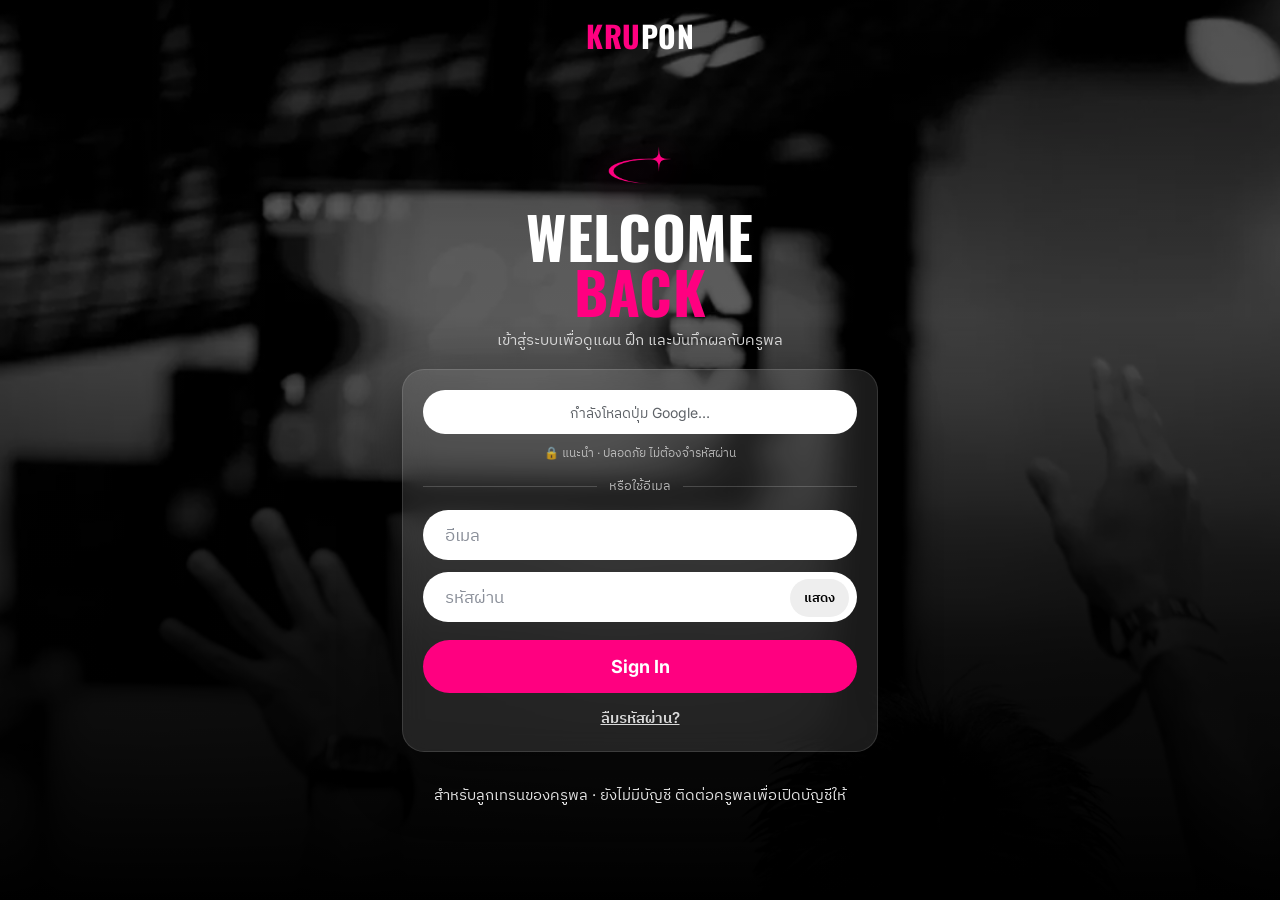
<file: index.html>
<!DOCTYPE html>
<html lang="th">
<head>
  <meta charset="utf-8">
  <title>Coach Pon — Build your momentum</title>
  <meta name="viewport" content="width=device-width, initial-scale=1, viewport-fit=cover">
  <meta name="description" content="แอปฝึกสำหรับลูกเทรนครูพล: โปรแกรมฝึก ตัวจับเวลา และผลวัดร่างกาย Before / After">
  <meta name="theme-color" content="#000000">
  <link rel="apple-touch-icon" href="icons/apple-touch-icon.png">
  <meta name="apple-mobile-web-app-capable" content="yes">
  <meta name="mobile-web-app-capable" content="yes">
  <meta name="apple-mobile-web-app-title" content="Coach Pon">
  <meta name="apple-mobile-web-app-status-bar-style" content="black-translucent">
  <link rel="manifest" href="manifest.webmanifest">
  <link rel="icon" type="image/png" sizes="32x32" href="icons/favicon-32.png">
  <meta property="og:title" content="Coach Pon — Build your momentum">
  <meta property="og:description" content="โปรแกรมฝึก ตัวจับเวลา และผลวัดร่างกาย สำหรับลูกเทรนครูพล">
  <meta property="og:type" content="website">
  <meta property="og:url" content="https://aoponpol-lgtm.github.io/coach-pon/">
  <meta property="og:image" content="https://aoponpol-lgtm.github.io/coach-pon/img/bg.jpg">
  <meta name="twitter:card" content="summary_large_image">
  <link rel="preload" href="img/bg.webp" as="image" type="image/webp">
  <link rel="preload" href="fonts/Inter-var.woff2" as="font" type="font/woff2" crossorigin>
  <link rel="preconnect" href="https://fonts.googleapis.com">
  <link href="https://fonts.googleapis.com/css2?family=Oswald:wght@600;700&family=Kanit:wght@400;500;600;700&family=IBM+Plex+Sans+Thai:wght@400;600;700&display=swap" rel="stylesheet">
  <link rel="stylesheet" href="start.css?v=3">
</head>
<body>
  <div class="bg" id="bg"></div>
  <main id="start"></main>
  <div id="app" hidden></div>

  <script src="config.js"></script>
  <script src="calc.js?v=2"></script>
  <script src="share.js?v=1"></script>
  <script src="start.js?v=6"></script>
  <script src="https://accounts.google.com/gsi/client" async onload="cpInitGoogle()"></script>
</body>
</html>
</file>
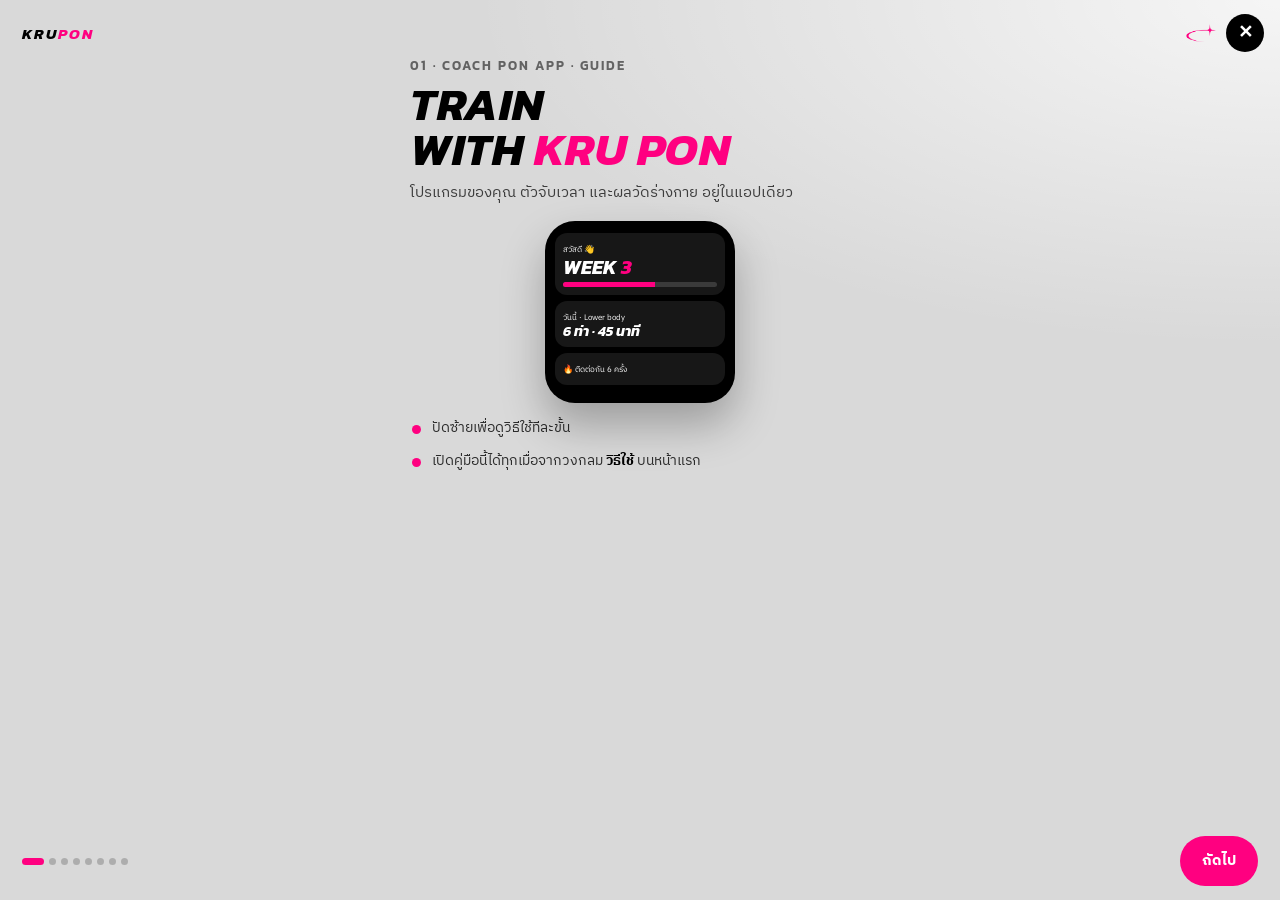
<file: guide.html>
<!DOCTYPE html>
<html lang="th">
<head>
  <meta charset="utf-8">
  <title>Coach Pon Guide</title>
  <meta name="viewport" content="width=device-width, initial-scale=1, viewport-fit=cover">
  <meta name="description" content="วิธีใช้แอป Coach Pon: โปรแกรมฝึก ตัวจับเวลาเสียงครูพล ผลวัดร่างกาย Before / After และอีเมลเตือนฝึก">
  <meta name="theme-color" content="#d9d9d9">
  <link rel="icon" type="image/png" sizes="32x32" href="icons/favicon-32.png">
  <link rel="preconnect" href="https://fonts.googleapis.com">
  <link href="https://fonts.googleapis.com/css2?family=IBM+Plex+Sans+Thai:wght@400;500;600;700&family=Kanit:ital,wght@0,500;0,600;0,700;1,700&display=swap" rel="stylesheet">
  <style>
    /* สร้างจาก apps-script/App.html (ส่วน GUIDE) — แก้ที่ App.html แล้วสร้างไฟล์นี้ใหม่ */
    :root { --hot: #ff0080; --head: 'Kanit', 'IBM Plex Sans Thai', -apple-system, sans-serif; }
    * { box-sizing: border-box; -webkit-tap-highlight-color: transparent; }
    html, body { margin: 0; background: #d9d9d9; color: #000; font: 15px/1.6 'IBM Plex Sans Thai', -apple-system, sans-serif; -webkit-font-smoothing: antialiased; }
    button { font: inherit; font-weight: 700; border: 0; border-radius: 999px; padding: 13px 22px; cursor: pointer; }
    .btn { background: var(--hot); color: #fff; }
    .btn.soft { background: transparent; }
    .btn.block { width: 100%; }
    /* ---------- คู่มือการใช้งาน (สไลด์เต็มจอ โทนเทาอ่อนแบบนิตยสาร) ---------- */
    .guide { position: fixed; inset: 0; z-index: 70; background: #d9d9d9; color: #000; display: flex; flex-direction: column; }
    .g-track { flex: 1; display: flex; overflow-x: auto; scroll-snap-type: x mandatory; scrollbar-width: none; }
    .g-track::-webkit-scrollbar { display: none; }
    .g-slide { flex: none; width: 100%; scroll-snap-align: start; overflow-y: auto; padding: calc(56px + env(safe-area-inset-top)) 26px 24px;
      background: radial-gradient(90% 60% at 100% 0%, rgba(255,255,255,.75), rgba(255,255,255,0) 70%), #d9d9d9; }
    .g-in { max-width: 460px; margin: 0 auto; }
    .g-top { position: absolute; top: calc(14px + env(safe-area-inset-top)); left: 22px; right: 16px; display: flex; align-items: center; gap: 10px; z-index: 2; }
    .g-top b { font: italic 700 15px var(--head); letter-spacing: 2px; flex: 1; }
    .g-top b span { color: var(--hot); }
    .g-top img { width: 30px; height: 30px; object-fit: contain; }
    .g-top button { width: 38px; height: 38px; padding: 0; background: #000; color: #fff; font-size: 18px; }
    .g-kick { font: 600 13px var(--head); letter-spacing: 2px; text-transform: uppercase; color: rgba(0,0,0,.55); }
    .g-h { font: italic 700 46px/0.98 var(--head); text-transform: uppercase; margin: 6px 0 10px; letter-spacing: .5px; }
    .g-h span { color: var(--hot); }
    .g-p { color: rgba(0,0,0,.72); margin: 0 0 16px; }
    .g-list { list-style: none; padding: 0; margin: 14px 0 0; }
    .g-list li { position: relative; padding: 0 0 10px 22px; color: rgba(0,0,0,.8); font-size: 14px; }
    .g-list li::before { content: ''; position: absolute; left: 2px; top: 8px; width: 9px; height: 9px; border-radius: 50%; background: var(--hot); }
    .g-list b { color: #000; }
    .g-grid { display: grid; grid-template-columns: 1fr 1fr; gap: 10px; }
    .g-tile { background: #fff; border-radius: 18px; padding: 14px; box-shadow: 0 8px 22px rgba(0,0,0,.08); }
    .g-tile i { font-style: normal; font-size: 24px; }
    .g-tile b { display: block; font: 700 16px var(--head); text-transform: uppercase; margin-top: 4px; }
    .g-tile small { color: rgba(0,0,0,.6); font-size: 12px; line-height: 1.4; display: block; }
    .g-steps { counter-reset: s; }
    .g-step { display: flex; gap: 14px; align-items: flex-start; background: #fff; border-radius: 18px; padding: 14px; margin-bottom: 10px; box-shadow: 0 8px 22px rgba(0,0,0,.07); }
    .g-step::before { counter-increment: s; content: counter(s); flex: none; width: 34px; height: 34px; border-radius: 50%; background: #000; color: #fff; display: grid; place-items: center; font: 700 16px var(--head); }
    .g-step b { display: block; }
    .g-step small { color: rgba(0,0,0,.62); }
    .g-phone { width: 190px; margin: 4px auto 6px; background: #000; border-radius: 30px; padding: 12px 10px; box-shadow: 0 22px 44px rgba(0,0,0,.28); color: #fff; font-size: 10px; }
    .g-phone .gp { background: rgba(255,255,255,.09); border-radius: 12px; padding: 8px; margin-bottom: 6px; }
    .g-phone .gp b { font: italic 700 20px/1 var(--head); display: block; }
    .g-phone .gp b span, .g-phone .pk { color: var(--hot); }
    .g-phone .gbar { height: 5px; border-radius: 9px; background: rgba(255,255,255,.15); margin-top: 5px; overflow: hidden; }
    .g-phone .gbar i { display: block; height: 100%; background: var(--hot); }
    .g-phone .gks { display: grid; grid-template-columns: repeat(7, 1fr); gap: 3px; }
    .g-phone .gks span { aspect-ratio: 1; border-radius: 6px; background: rgba(255,255,255,.12); display: grid; place-items: center; font-weight: 700; }
    .g-phone .gks span.on { background: var(--hot); }
    .g-phone .gimg { height: 64px; border-radius: 10px; background: radial-gradient(circle at 35% 40%, #f7c873 0 18%, transparent 19%), radial-gradient(circle at 65% 55%, #8bc34a 0 16%, transparent 17%), radial-gradient(circle at 50% 50%, #fff 0 38%, #333 39%); }
    .g-check { display: flex; gap: 12px; align-items: center; background: #fff; border-radius: 16px; padding: 12px 14px; margin-bottom: 8px; font-weight: 500; width: 100%; text-align: left; color: #000; }
    .g-check i { flex: none; width: 26px; height: 26px; border-radius: 50%; box-shadow: inset 0 0 0 2px rgba(0,0,0,.2); display: grid; place-items: center; font-style: normal; color: #fff; font-size: 14px; }
    .g-check.on i { background: var(--hot); box-shadow: none; }
    .g-foot { display: flex; align-items: center; gap: 12px; padding: 12px 22px calc(14px + env(safe-area-inset-bottom)); background: #d9d9d9; }
    .g-dots { flex: 1; display: flex; gap: 5px; flex-wrap: wrap; }
    .g-dots i { width: 7px; height: 7px; border-radius: 9px; background: rgba(0,0,0,.2); transition: width .2s; }
    .g-dots i.on { width: 22px; background: var(--hot); }
    .g-foot .btn.soft { color: #000; box-shadow: inset 0 0 0 1.5px rgba(0,0,0,.25); }

  </style>
</head>
<body>
  <script>
    const $ = (sel) => document.querySelector(sel);
    /* GUIDE-START: สไลด์คู่มือ (ใช้ร่วมกับหน้าเว็บ guide.html) */
    const G_LOGO = ['https:', '', 'aoponpol-lgtm.github.io', 'coach-pon', 'img', 'logo-pink.png'].join('/');
    const G_SITE = 'aoponpol-lgtm.github.io/coach-pon';
    const gPhone = (inner) => `<div class="g-phone">${inner}</div>`;
    const GUIDE = [
      { k: 'Coach Pon App · Guide', h: 'Train<br>with <span>Kru Pon</span>', p: 'โปรแกรมของคุณ ตัวจับเวลา และผลวัดร่างกาย อยู่ในแอปเดียว',
        v: gPhone(`<div class="gp"><small>สวัสดี 👋</small><b>WEEK <span>3</span></b><div class="gbar"><i style="width:60%"></i></div></div>
          <div class="gp"><small>วันนี้ · Lower body</small><b style="font-size:14px">6 ท่า · 45 นาที</b></div>
          <div class="gp"><small>🔥 ติดต่อกัน 6 ครั้ง</small></div>`),
        list: ['ปัดซ้ายเพื่อดูวิธีใช้ทีละขั้น', 'เปิดคู่มือนี้ได้ทุกเมื่อจากวงกลม <b>วิธีใช้</b> บนหน้าแรก'] },
      { k: 'What\'s inside', h: 'All in<br>one <span>place</span>', p: 'ทุกอย่างที่ช่วยให้คุณฝึกตามแผนได้จริง',
        v: `<div class="g-grid">
          <div class="g-tile"><i>🏋️</i><b>Program</b><small>วันฝึก ท่า เซต ครั้ง จากครูพล</small></div>
          <div class="g-tile"><i>⏱</i><b>Timer</b><small>จับเวลาพร้อมเสียงครูพล</small></div>
          <div class="g-tile"><i>📊</i><b>Before / After</b><small>ผลวัดร่างกายก่อน-หลัง</small></div>
          <div class="g-tile"><i>✉️</i><b>Reminder</b><small>อีเมลเตือนก่อนวันฝึก</small></div></div>` },
      { k: 'Getting started', h: 'How to<br><span>start</span>', p: 'ครูพลเปิดบัญชีให้ คุณแค่เข้าสู่ระบบ',
        v: `<div class="g-steps">
          <div class="g-step"><div><b>เปิดเว็บ</b><small>${G_SITE}</small></div></div>
          <div class="g-step"><div><b>Sign in</b><small>ด้วย Google (อีเมลที่ให้ครูพลไว้) หรืออีเมล + รหัสผ่าน</small></div></div>
          <div class="g-step"><div><b>เข้าได้เลยครั้งต่อไป</b><small>ระบบจำการเข้าสู่ระบบไว้ 30 วัน</small></div></div></div>` },
      { k: 'Install', h: 'Add to<br>home <span>screen</span>', p: 'ใช้เหมือนแอปจริง เปิดเร็ว ไม่ต้องค้นหาเว็บ',
        v: `<div class="g-steps">
          <div class="g-step"><div><b>iPhone (Safari)</b><small>กดปุ่มแชร์ ⬆︎ → "เพิ่มไปยังหน้าจอโฮม" → เพิ่ม</small></div></div>
          <div class="g-step"><div><b>Android (Chrome)</b><small>กด ⋮ มุมขวาบน → "เพิ่มลงในหน้าจอหลัก"</small></div></div>
          <div class="g-step"><div><b>เปิดจากไอคอน Coach Pon</b><small>ระบบจำการเข้าสู่ระบบไว้ 30 วัน</small></div></div></div>` },
      { k: 'Training', h: 'Workout<br>+ <span>timer</span>', p: 'ทุกวันฝึกมีท่า เซต ครั้ง และเวลาพัก พร้อมคำอธิบาย',
        v: gPhone(`<div class="gp"><small>A · ต้องทำ</small><b style="font-size:14px">Hip Thrust</b>3 × 10 · RPE 7 <span class="pk">⏱ 90 วิ</span></div>
          <div class="gp" style="text-align:center"><b>01:30</b><small>พักก่อน 😮‍💨</small></div>`),
        list: ['กด <b>⏱</b> ข้างท่าเพื่อจับเวลาพักเต็มจอ หรือใช้แท็บ <b>จับเวลา</b> แบบ interval', 'มีเสียงครูพลบอกเริ่ม/พัก/หมดเวลา (เปิดเสียงเครื่องไว้)', 'กรอกน้ำหนัก/ครั้งที่ทำได้ แล้วกด <b>จบการฝึก</b> ครูพลจะเห็นและปรับโปรแกรมให้'] },
      { k: 'Progress', h: 'Before<br>/ <span>after</span>', p: 'ครูพลบันทึกผลวัดร่างกายจากเครื่องให้ทุกครั้งที่วัด',
        v: gPhone(`<div class="gp"><small>ไขมัน %</small><b style="font-size:15px">28.4 → <span>24.9</span></b></div>
          <div class="gp"><small>กล้ามเนื้อ (กก.)</small><b style="font-size:15px">24.1 → <span>25.6</span></b></div>
          <div class="gp"><small>แขน · ลำตัว · ขา</small><div class="gbar"><i style="width:96%"></i></div></div>`),
        list: ['แท็บ <b>ความคืบหน้า</b> → เทียบครั้งแรกกับครั้งล่าสุด หรือเลือกครั้งที่อยากเทียบ', 'ดูกล้ามเนื้อ/ไขมันแยกแขน ลำตัว ขา และรูปผลวัดจากเครื่อง', 'บันทึกน้ำหนักเองได้ระหว่างรอวัดครั้งถัดไป'] },
      { k: 'Reminder', h: 'Stay on<br><span>track</span>', p: 'ครูพลส่งอีเมลช่วยให้ฝึกตามแผน',
        v: `<div class="g-steps">
          <div class="g-step"><div><b>คืนก่อนวันฝึก</b><small>พรุ่งนี้ฝึกอะไร กี่ท่า</small></div></div>
          <div class="g-step"><div><b>ถ้าลืมบันทึก</b><small>เช้าวันถัดไปจะมีอีเมลชวนกลับมาบันทึกผล</small></div></div>
          <div class="g-step"><div><b>ทุกวันจันทร์</b><small>สรุปสัปดาห์ที่แล้ว + โปรแกรมสัปดาห์นี้</small></div></div></div>`,
        list: ['ถ้าไม่เจอ ลองดูในโฟลเดอร์ Promotions / Spam แล้วกด "ไม่ใช่สแปม"'] },
      { k: 'Ready', h: 'You\'re<br>all <span>set</span>', p: 'เช็กลิสต์เริ่มต้น แตะเพื่อติ๊ก', check: true },
    ];
    let GI = 0;
    function guideChecklist() {
      if (typeof appChecklist === 'function') return appChecklist();
      return [['เข้าสู่ระบบด้วยบัญชีของคุณ', true], ['เพิ่มไอคอนบนหน้าจอ', false], ['เปิดเสียงเครื่องสำหรับตัวจับเวลา', false], ['ฝึกและบันทึกผลวันแรก', false]];
    }
    function openGuide(start, onDone) {
      closeGuide();
      const el = document.createElement('div');
      el.className = 'guide';
      el.id = 'guide';
      const checks = guideChecklist();
      el.innerHTML = `<div class="g-top"><b>KRU<span>PON</span></b><img src="${G_LOGO}" alt=""><button aria-label="ปิด" onclick="closeGuide()">✕</button></div>
        <div class="g-track" id="g-track">${GUIDE.map((g, i) => `<section class="g-slide"><div class="g-in">
          <div class="g-kick">${String(i + 1).padStart(2, '0')} · ${g.k}</div>
          <div class="g-h">${g.h}</div><p class="g-p">${g.p}</p>
          ${g.v || ''}
          ${g.list ? `<ul class="g-list">${g.list.map((x) => `<li>${x}</li>`).join('')}</ul>` : ''}
          ${g.check ? checks.map((c) => `<button class="g-check ${c[1] ? 'on' : ''}" onclick="this.classList.toggle('on')"><i>✓</i>${c[0]}</button>`).join('')
            + '<button class="btn block" style="margin-top:14px;font:italic 700 20px var(--head);letter-spacing:1px" onclick="closeGuide(true)">START NOW →</button>' : ''}
        </div></section>`).join('')}</div>
        <div class="g-foot"><div class="g-dots" id="g-dots">${GUIDE.map((_, i) => `<i data-i="${i}"></i>`).join('')}</div>
          <button class="btn soft" id="g-prev">‹</button><button class="btn" id="g-next">ถัดไป</button></div>`;
      document.body.appendChild(el);
      GUIDE_DONE = onDone || null;
      const tr = $('#g-track');
      const sync = () => {
        GI = Math.round(tr.scrollLeft / tr.clientWidth);
        el.querySelectorAll('#g-dots i').forEach((d, i) => d.classList.toggle('on', i === GI));
        $('#g-prev').style.visibility = GI ? 'visible' : 'hidden';
        $('#g-next').textContent = GI >= GUIDE.length - 1 ? 'เริ่มเลย' : 'ถัดไป';
      };
      tr.addEventListener('scroll', () => requestAnimationFrame(sync), { passive: true });
      const goTo = (i) => tr.scrollTo({ left: i * tr.clientWidth, behavior: 'smooth' });
      $('#g-prev').onclick = () => goTo(Math.max(0, GI - 1));
      $('#g-next').onclick = () => (GI >= GUIDE.length - 1 ? closeGuide(true) : goTo(GI + 1));
      requestAnimationFrame(() => { tr.scrollLeft = (start || 0) * tr.clientWidth; sync(); });
    }
    let GUIDE_DONE = null;
    function closeGuide(done) {
      const el = $('#guide');
      if (el) el.remove();
      if (done && GUIDE_DONE) GUIDE_DONE();
    }

    openGuide(Number((location.hash.match(/\d+/) || [1])[0]) - 1 || 0, () => { location.href = './'; });
    window.closeGuide = function (done) { location.href = './'; };
  </script>
</body>
</html>
</file>
<file: start.css>
@font-face { font-family: 'Inter'; src: url('fonts/Inter-var.woff2') format('woff2'); font-weight: 100 900; font-display: swap; }
:root {
  --hot: #ff0080; --black: #000; --white: #fff; --gray: #d9d9d9;
  --muted: rgba(217, 217, 217, .78); --glass: rgba(255, 255, 255, .1); --line: rgba(255, 255, 255, .18);
  --display: 'Oswald', 'Kanit', 'Inter', sans-serif;
  --body: 'Inter', 'IBM Plex Sans Thai', 'Kanit', -apple-system, 'Segoe UI', sans-serif;
}
* { box-sizing: border-box; -webkit-tap-highlight-color: transparent; }
[hidden] { display: none !important; }
html, body { margin: 0; height: 100%; background: #000; color: #fff; color-scheme: dark; font: 16px/1.5 var(--body); -webkit-font-smoothing: antialiased; }

/* ---------- พื้นหลัง: ภาพขาวดำ + ไล่ดำด้านล่าง ---------- */
.bg { position: fixed; inset: 0; z-index: 0; background: #000 url('img/bg.jpg') center 18% / cover no-repeat; }
@supports (background-image: url('img/bg.webp')) { .bg { background-image: url('img/bg.webp'); } }
.bg::after { content: ''; position: absolute; inset: 0;
  background: linear-gradient(180deg, rgba(0,0,0,.55) 0%, rgba(0,0,0,.15) 22%, rgba(0,0,0,.25) 45%, rgba(0,0,0,.82) 68%, #000 92%); }
.bg.dim::after { background: linear-gradient(180deg, rgba(0,0,0,.6) 0%, rgba(0,0,0,.55) 35%, rgba(0,0,0,.9) 70%, #000 100%); }

/* ---------- โครงหน้าจอ ---------- */
#start { position: relative; z-index: 1; min-height: 100%; display: flex; flex-direction: column;
  padding: calc(14px + env(safe-area-inset-top)) 22px calc(20px + env(safe-area-inset-bottom)); max-width: 520px; margin: 0 auto; }
.topbar { display: grid; grid-template-columns: 44px 1fr 44px; align-items: center; }
.backbtn { width: 44px; height: 44px; border: 0; background: transparent; color: #fff; font-size: 30px; line-height: 1; cursor: pointer; padding: 0; }
.logo { text-align: center; font: 700 30px/1 var(--display); letter-spacing: .5px; text-transform: uppercase; }
.logo b { color: var(--hot); font-weight: 700; }
.progress { height: 3px; background: rgba(255,255,255,.18); border-radius: 3px; margin: 12px 4px 0; overflow: hidden; }
.progress i { display: block; height: 100%; background: var(--hot); transition: width .3s; }
.screen { flex: 1; display: flex; flex-direction: column; justify-content: flex-end; padding-top: 24px; animation: rise .35s ease; }
.screen.top { justify-content: flex-start; }
@keyframes rise { from { opacity: 0; transform: translateY(14px); } to { opacity: 1; transform: none; } }

h1 { font: 700 44px/1.02 var(--display); text-transform: uppercase; margin: 0 0 8px; letter-spacing: .3px; }
h1.hero { font-size: 62px; text-align: center; }
h2 { font: 700 30px/1.15 var(--body); margin: 0 0 6px; letter-spacing: -.3px; }
.th { font-size: 17px; color: #fff; margin: 0 0 6px; font-weight: 600; }
.sub { color: var(--muted); font-size: 14px; margin: 0 0 16px; font-style: italic; }
.center { text-align: center; }

/* ---------- ช่องกรอก / ปุ่ม ---------- */
input, select { width: 100%; font: 17px var(--body); color: #000; background: #fff; border: 0; border-radius: 999px; padding: 15px 22px; margin-bottom: 12px; appearance: none; -webkit-appearance: none; }
select { background: #fff url("data:image/svg+xml,%3Csvg xmlns='http://www.w3.org/2000/svg' width='14' height='9'%3E%3Cpath d='M1 1l6 6 6-6' stroke='%23000' stroke-width='2' fill='none'/%3E%3C/svg%3E") no-repeat right 20px center; }
input::placeholder { color: #8a8f99; }
input:focus, select:focus { outline: 3px solid rgba(255, 0, 128, .55); }
.unit { display: grid; grid-template-columns: 1fr 44px; gap: 10px; align-items: center; }
.unit span { font-weight: 700; margin-bottom: 12px; }
.inline { display: flex; align-items: center; gap: 10px; flex-wrap: wrap; font-weight: 600; margin-bottom: 12px; }
.inline select { width: auto; flex: 1; min-width: 130px; margin: 0; padding: 11px 40px 11px 18px; }
.btn { display: block; width: 100%; border: 0; border-radius: 999px; padding: 16px; font: 700 18px var(--body); cursor: pointer; background: var(--hot); color: #fff; margin-top: 6px; transition: opacity .2s, transform .08s; }
.btn:active { transform: scale(.98); }
.btn[disabled] { opacity: .38; cursor: default; }
.btn.white { background: #fff; color: #000; }
.btn.outline { background: transparent; box-shadow: inset 0 0 0 2px #fff; }
.btn.small { display: inline-block; width: auto; padding: 9px 18px; font-size: 15px; box-shadow: inset 0 0 0 2px var(--hot); background: transparent; }
.foot { text-align: center; margin: 18px 0 0; color: #fff; font-size: 15px; }
.link { background: none; border: 0; color: #fff; font: 700 15px var(--body); text-decoration: underline; cursor: pointer; padding: 0 4px; }
.err { background: var(--hot); color: #fff; font-weight: 600; border-radius: 14px; padding: 10px 14px; margin: 0 0 12px; font-size: 14px; }
.ok { background: var(--glass); border-radius: 14px; padding: 10px 14px; margin: 0 0 12px; font-size: 14px; }
.check { display: flex; gap: 10px; align-items: flex-start; font-size: 14px; color: var(--gray); margin: 6px 0 10px; }
.check input { width: 20px; height: 20px; margin: 2px 0 0; accent-color: var(--hot); appearance: auto; -webkit-appearance: checkbox; flex: none; padding: 0; }
.divider { display: flex; align-items: center; gap: 12px; color: var(--muted); font-size: 13px; margin: 14px 0; }
.divider::before, .divider::after { content: ''; flex: 1; height: 1px; background: var(--line); }
#gbtn-up, #gbtn-in { display: flex; justify-content: center; min-height: 44px; margin: 4px 0; }

/* ---------- ตัวเลือก ---------- */
.opt { display: block; width: 100%; text-align: center; border: 0; border-radius: 999px; padding: 15px 18px; margin-bottom: 10px; background: #fff; color: #000; font: 600 17px var(--body); cursor: pointer; }
.opt small { display: block; font-weight: 400; font-size: 13px; color: #555; }
.opt.on { background: var(--hot); color: #fff; }
.opt.on small { color: rgba(255,255,255,.85); }
.chips { display: flex; flex-wrap: wrap; gap: 8px; margin-bottom: 12px; }
.chip { border: 0; border-radius: 999px; padding: 10px 16px; background: var(--glass); color: #fff; font: 600 14px var(--body); cursor: pointer; box-shadow: inset 0 0 0 1.5px var(--line); }
.chip.on { background: var(--hot); box-shadow: none; }

/* ---------- การ์ดแก้ว ---------- */
.glass { background: rgba(255, 255, 255, .1); backdrop-filter: blur(14px); -webkit-backdrop-filter: blur(14px); border-radius: 22px; padding: 18px 20px; margin-bottom: 14px; }
.row { display: flex; justify-content: space-between; align-items: center; gap: 12px; padding: 8px 0; }
.row + .row { border-top: 1px solid var(--line); }
.row small { display: block; color: var(--muted); font-size: 13px; }
.row b { font-size: 19px; white-space: nowrap; }
.pill { background: var(--hot); color: #fff; border-radius: 999px; padding: 6px 14px; font-weight: 800; white-space: nowrap; }
.kcal { display: block; width: 100%; text-align: left; border: 0; border-radius: 20px; padding: 14px 18px; margin-bottom: 10px; background: #fff; color: #000; cursor: pointer; font-family: var(--body); }
.kcal b { font-size: 20px; }
.kcal .t { float: right; font-weight: 700; color: var(--hot); }
.kcal small { display: block; color: #555; font-size: 13px; margin-top: 2px; }
.kcal.on { background: var(--hot); color: #fff; }
.kcal.on .t, .kcal.on small { color: #fff; }
.macro { display: block; width: 100%; text-align: left; border: 0; border-radius: 20px; padding: 14px 18px; margin-bottom: 10px; background: rgba(255,255,255,.1); color: #fff; cursor: pointer; font-family: var(--body); box-shadow: inset 0 0 0 2px transparent; }
.macro.on { box-shadow: inset 0 0 0 2px var(--hot); background: rgba(255, 0, 128, .14); }
.macro b { font-size: 19px; }
.macro .g { display: grid; grid-template-columns: repeat(3, 1fr); gap: 6px; margin-top: 6px; color: var(--gray); font-size: 14px; }
.macro .tag { float: right; font-size: 12px; font-weight: 700; background: var(--hot); border-radius: 999px; padding: 2px 10px; }
.warn { color: #ffb3d6; font-size: 13px; margin: -4px 0 10px; }
.bmibar { position: relative; height: 8px; border-radius: 4px; margin: 10px 0 2px;
  background: linear-gradient(90deg, #d9d9d9 0 22%, #ff0080 22% 55%, #ff8fc4 55% 70%, #fff 70%); }
.bmibar i { position: absolute; top: -5px; width: 4px; height: 18px; background: #fff; border-radius: 2px; box-shadow: 0 0 0 2px #000; }
.small { font-size: 13px; color: var(--muted); }

/* ---------- แอป (หลังล็อกอิน) ---------- */
#app { position: fixed; inset: 0; z-index: 5; padding-top: env(safe-area-inset-top); background: #000; }
#app iframe { width: 100%; height: 100%; border: 0; display: block; background: #000; }
@media (min-width: 700px) { h1.hero { font-size: 76px; } }

/* ---------- หน้าเข้าสู่ระบบ ---------- */
.auth { justify-content: center; }
.auth-head { text-align: center; margin-bottom: 18px; }
.auth-logo { width: 64px; height: 64px; object-fit: contain; filter: drop-shadow(0 6px 18px rgba(255, 0, 128, .45)); }
.auth-title { font-size: 58px; line-height: .95; margin: 6px 0 10px; }
.auth-title span { color: var(--hot); }
.auth-sub { color: var(--gray); margin: 0; font-size: 15px; }
.auth-card { padding: 20px; border: 1px solid rgba(255, 255, 255, .12); box-shadow: 0 24px 60px rgba(0, 0, 0, .45); }
.auth-last { margin: 0 0 12px; font-size: 13px; color: var(--muted); text-align: center; }
.auth-last b { color: #fff; font-weight: 600; }
.gwrap { width: 100%; }
.gwrap #gbtn-in, .gwrap #gbtn-up { min-height: 44px; margin: 0; }
.gload { width: 100%; height: 44px; border-radius: 999px; background: #fff; color: #5f6368; display: grid; place-items: center; font-size: 14px; }
.auth-note { text-align: center; font-size: 12px; color: var(--muted); margin: 10px 0 0; }
.pwbox { position: relative; }
.pwbox input { padding-right: 76px; }
.eye { position: absolute; right: 8px; top: 7px; height: 38px; border: 0; border-radius: 999px; padding: 0 14px; background: #eee; color: #000; font: 600 13px var(--body); cursor: pointer; }
.auth-forgot { text-align: center; margin: 12px 0 0; }
.auth-forgot .link { font-weight: 600; color: var(--gray); }
.authwait { position: fixed; inset: 0; z-index: 20; background: rgba(0, 0, 0, .88); backdrop-filter: blur(8px); -webkit-backdrop-filter: blur(8px); display: grid; place-items: center; text-align: center; }
.authwait img { width: 72px; height: 72px; object-fit: contain; animation: cpPulse 1.3s ease-in-out infinite; }
.authwait b { display: block; font: 600 18px var(--body); margin-top: 12px; }
.authwait small { color: var(--muted); }
@keyframes cpPulse { 0%, 100% { transform: scale(1) rotate(0); } 50% { transform: scale(1.1) rotate(8deg); } }
</file>
